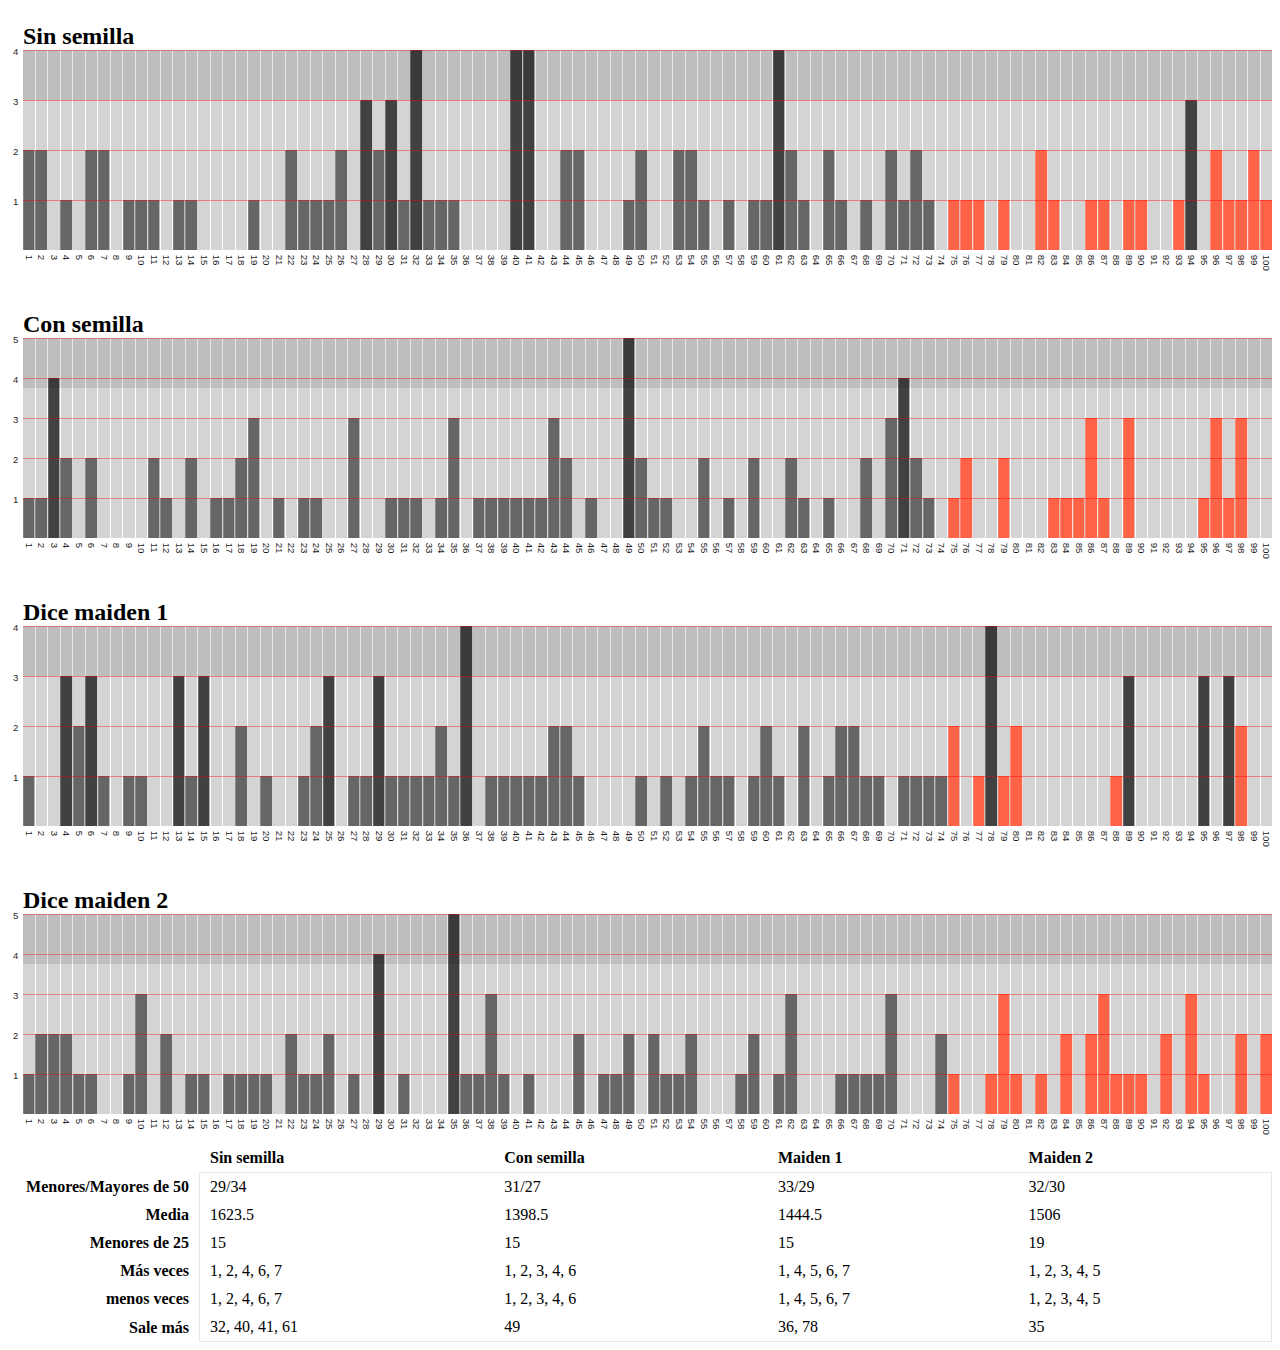
<file: graphs.html>
<!DOCTYPE html>
<html lang="es">
<head>
  <meta charset="UTF-8">
  <meta http-equiv="X-UA-Compatible" content="IE=edge">
  <meta name="viewport" content="width=device-width, initial-scale=1.0">
  <title>Graficos</title>
  <link rel="stylesheet" href="css/graph.css">
</head>
<body>

  <div id="graphSt" class="graph js__graph">
    <h2 class="graph__title">Sin semilla</h2>
  </div>
  <div id="graphSeed" class="graph js__graph">
    <h2 class="graph__title">Con semilla</h2>
  </div>
  <div id="graphMaiden" class="graph js__graph">
    <h2 class="graph__title">Dice maiden 1</h2>
  </div>
  <div id="graphMaiden2" class="graph js__graph">
    <h2 class="graph__title">Dice maiden 2</h2>
  </div>

  <table class="stats">
    <thead>
      <tr>
        <td></td>
        <th>Sin semilla</th>
        <th>Con semilla</th>
        <th>Maiden 1</th>
        <th>Maiden 2</th>
      </tr>
    </thead>
    <tbody class="stats__body js__stats-body">
      
    </tbody>
  </table>
  
  <script src="js/vendor/d3.v6.min.js"></script>
  <script src="js/vendor/lodash.js"></script>
  <script src=js/vendor/seedrandom.min.js></script>
  <script src="js/graphs.js" type="module"></script>
</body>
</html>
</file>
<file: css/graph.css>
.graph {
  padding: 15px 0 30px 15px;
  overflow: auto;
}

.graph + .graph {
  margin-top: 1em
}
.graph__title {
  margin: 0;
}
.graph__container {
  position: relative;
  min-width: 1200px;
}

.graph__bars {
  list-style: none;
  margin: 0;
  padding: 0;
  display: grid;
  column-gap: 1px;
  position: relative;
}

.graph__bars::before {
  content: '';
  position: absolute;
  top: 0;
  left: 0;
  background: black;
  width: 100%;
  height: 25%;
  z-index: 1;
  opacity: .1;
}

.graph__bar {
  background: #d4d4d4;
  height: 200px;
}

.bar {
  position: relative;
  width: 100%;
  height: 100%;
}
.bar__label {
  font-family: verdana, sans-serif;
  font-size: .6em;
  position: absolute;
  left: 50%;
  top: calc(100% + 5px);
  transform: translateX(-50%) rotate(90deg);
  color: #1e1e1e;
  z-index: 1;
  text-align: left;
  width: 100%;
}
.bar__progress {
  position: absolute;
  background: #666;
  bottom: 0;
  left: 50%;
  width: 100%;
  transform: translateX(-50%);
  transition: padding ease .3s;
}
.bar:hover .bar__progress {
  padding: 0 3px;
  box-shadow: 0 0 6px rgba(0,0,0,.5);
  border: 1px solid white;
  border-bottom-width: 0;
  z-index: 2;
}
.bar:hover .bar__label {
  z-index: 3;
  font-weight: bold;
}

.bar__progress--high {
  background: tomato;
}

.bar__progress--max {
  background: #414141;
}

.graph__axis {
  height: 100%;
  position: absolute;
  left: 0;
  top: 0;
  width: 100%;
  z-index: 1;
  pointer-events: none;
  display: flex;
  justify-content: space-between;
  flex-direction: column;
}
.graph__axis-bar {
  height: 1px;
  background: rgba(255,0,0,.4);
  margin-bottom: auto;
  position: relative;
}
.graph__axis-bar-level {
  position: absolute;
  left: -10px;
  top: 50%;
  transform: translateY(-50%);
  font-family: verdana, sans-serif;
  font-size: .6em;
  color: #1e1e1e;
}

.stats {
  width: 100%;
  border-spacing: 0;
}

.stats thead td {
  width: 190px;
}
.stats thead th {
  border-bottom: 1px solid #e4e5e6;
  text-align: left;
    padding: 5px 10px;
}
.stats tbody tr:hover {
  background: #f4f5f6;
}
.stats tbody th {
  border-right: 1px solid #e4e5e6;
  text-align: right;
  padding: 5px 10px;
}

.stats tbody td {
  padding: 5px 10px;
}

.stats tbody td:last-child {
  border-right: 1px solid #e4e5e6;
}

.stats tbody tr:last-child td {
  border-bottom: 1px solid #e4e5e6;
}
</file>
